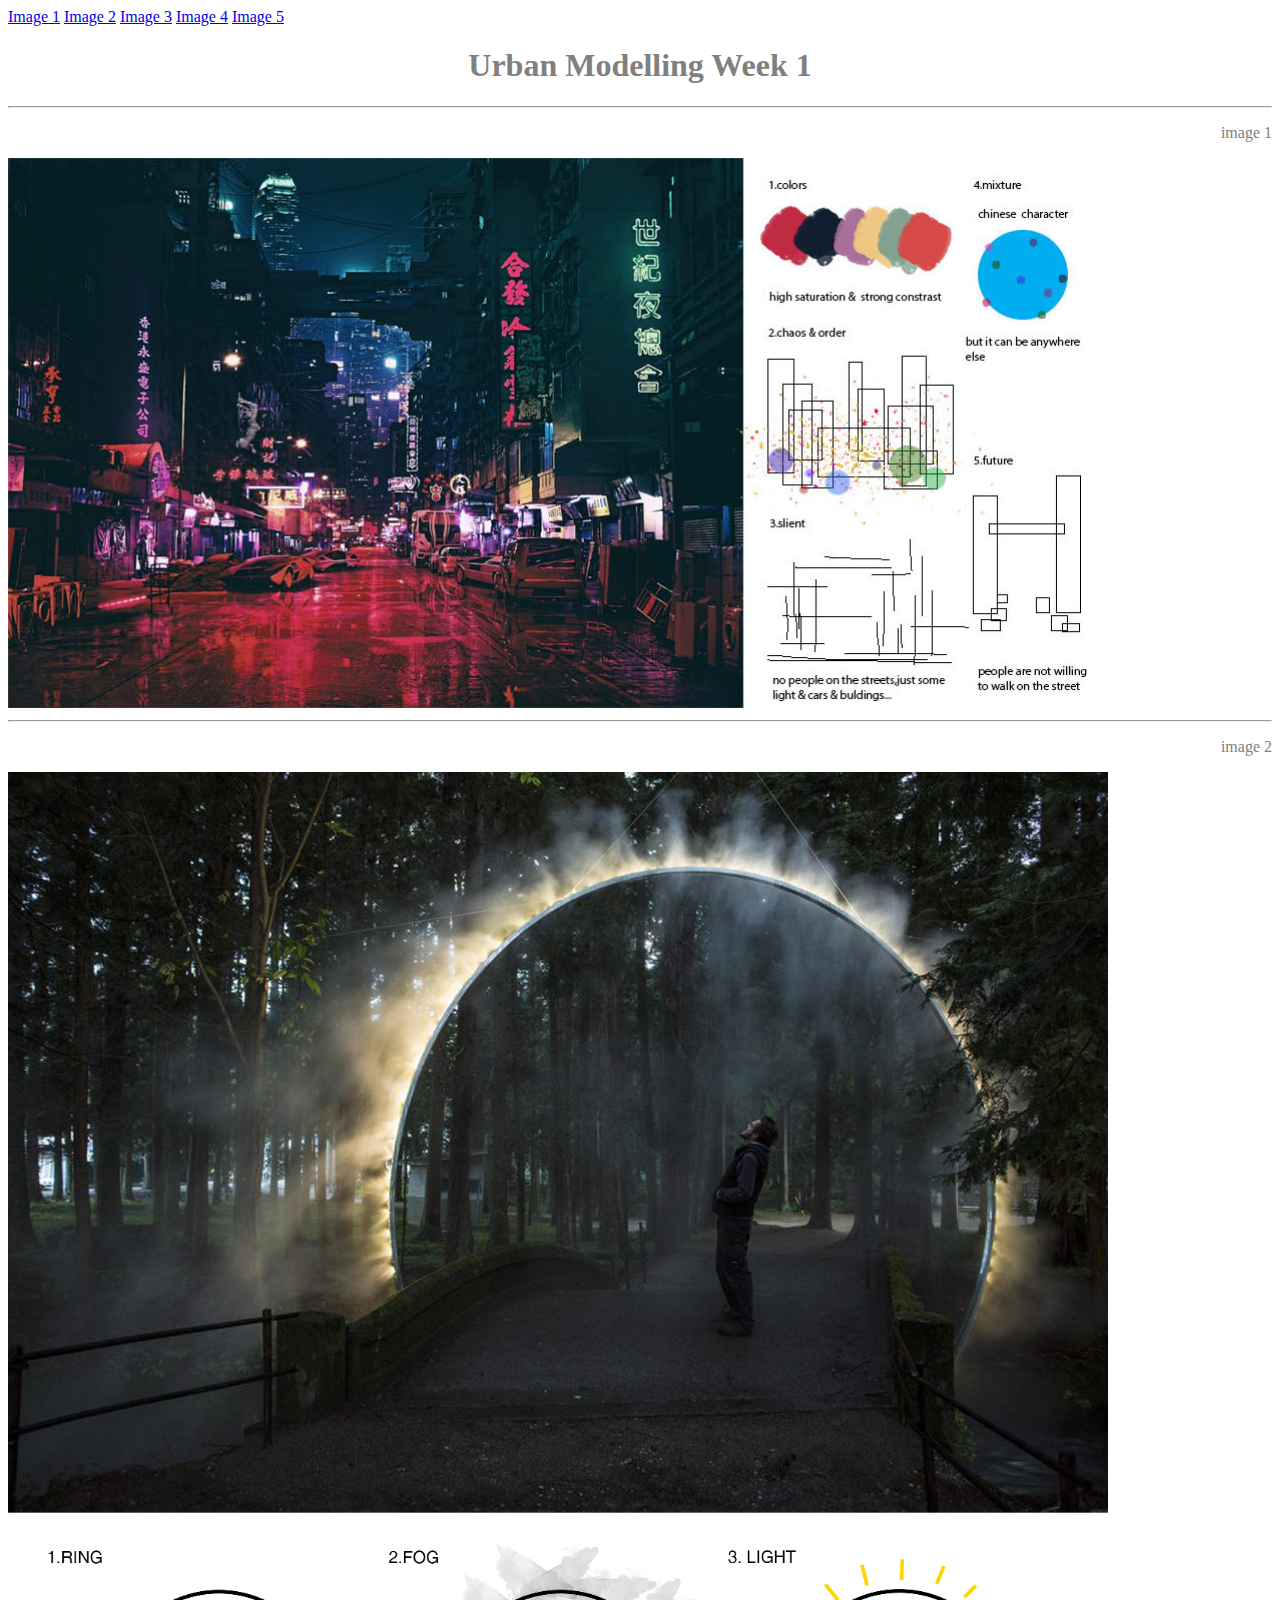
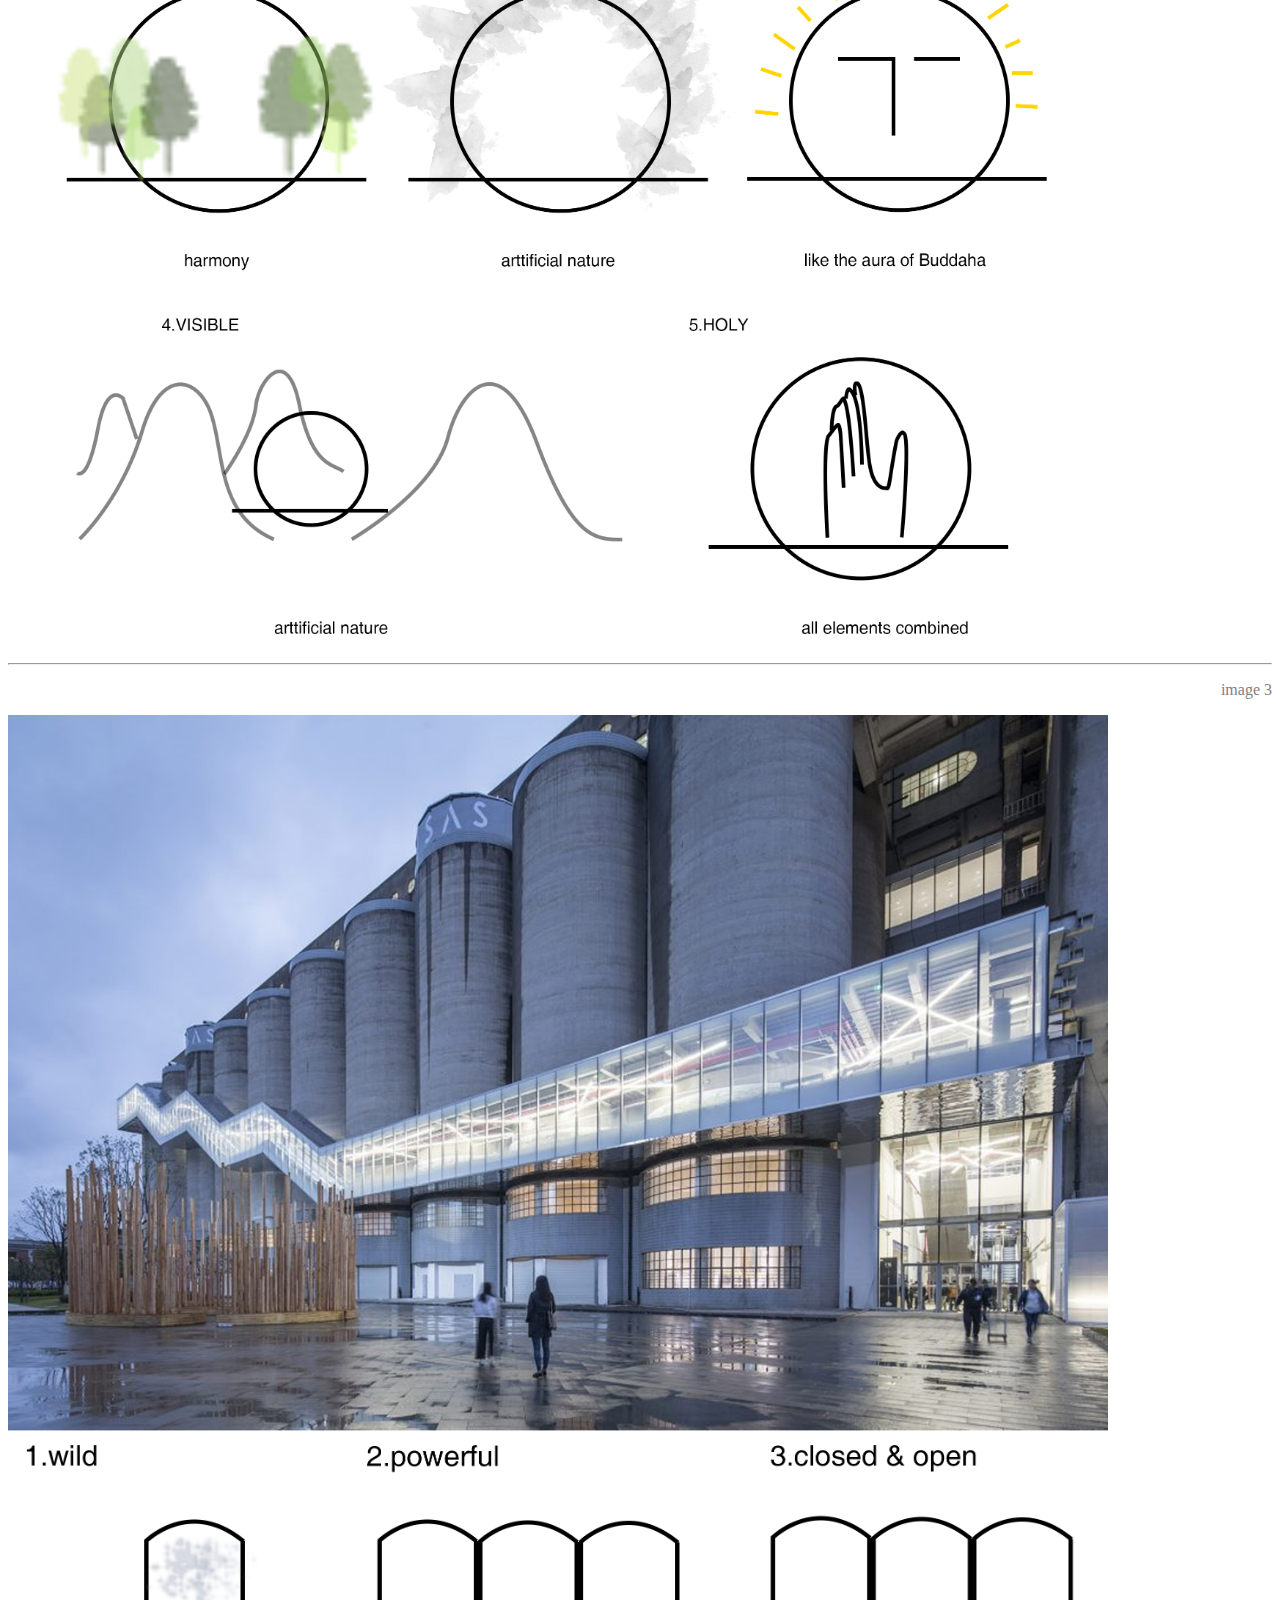
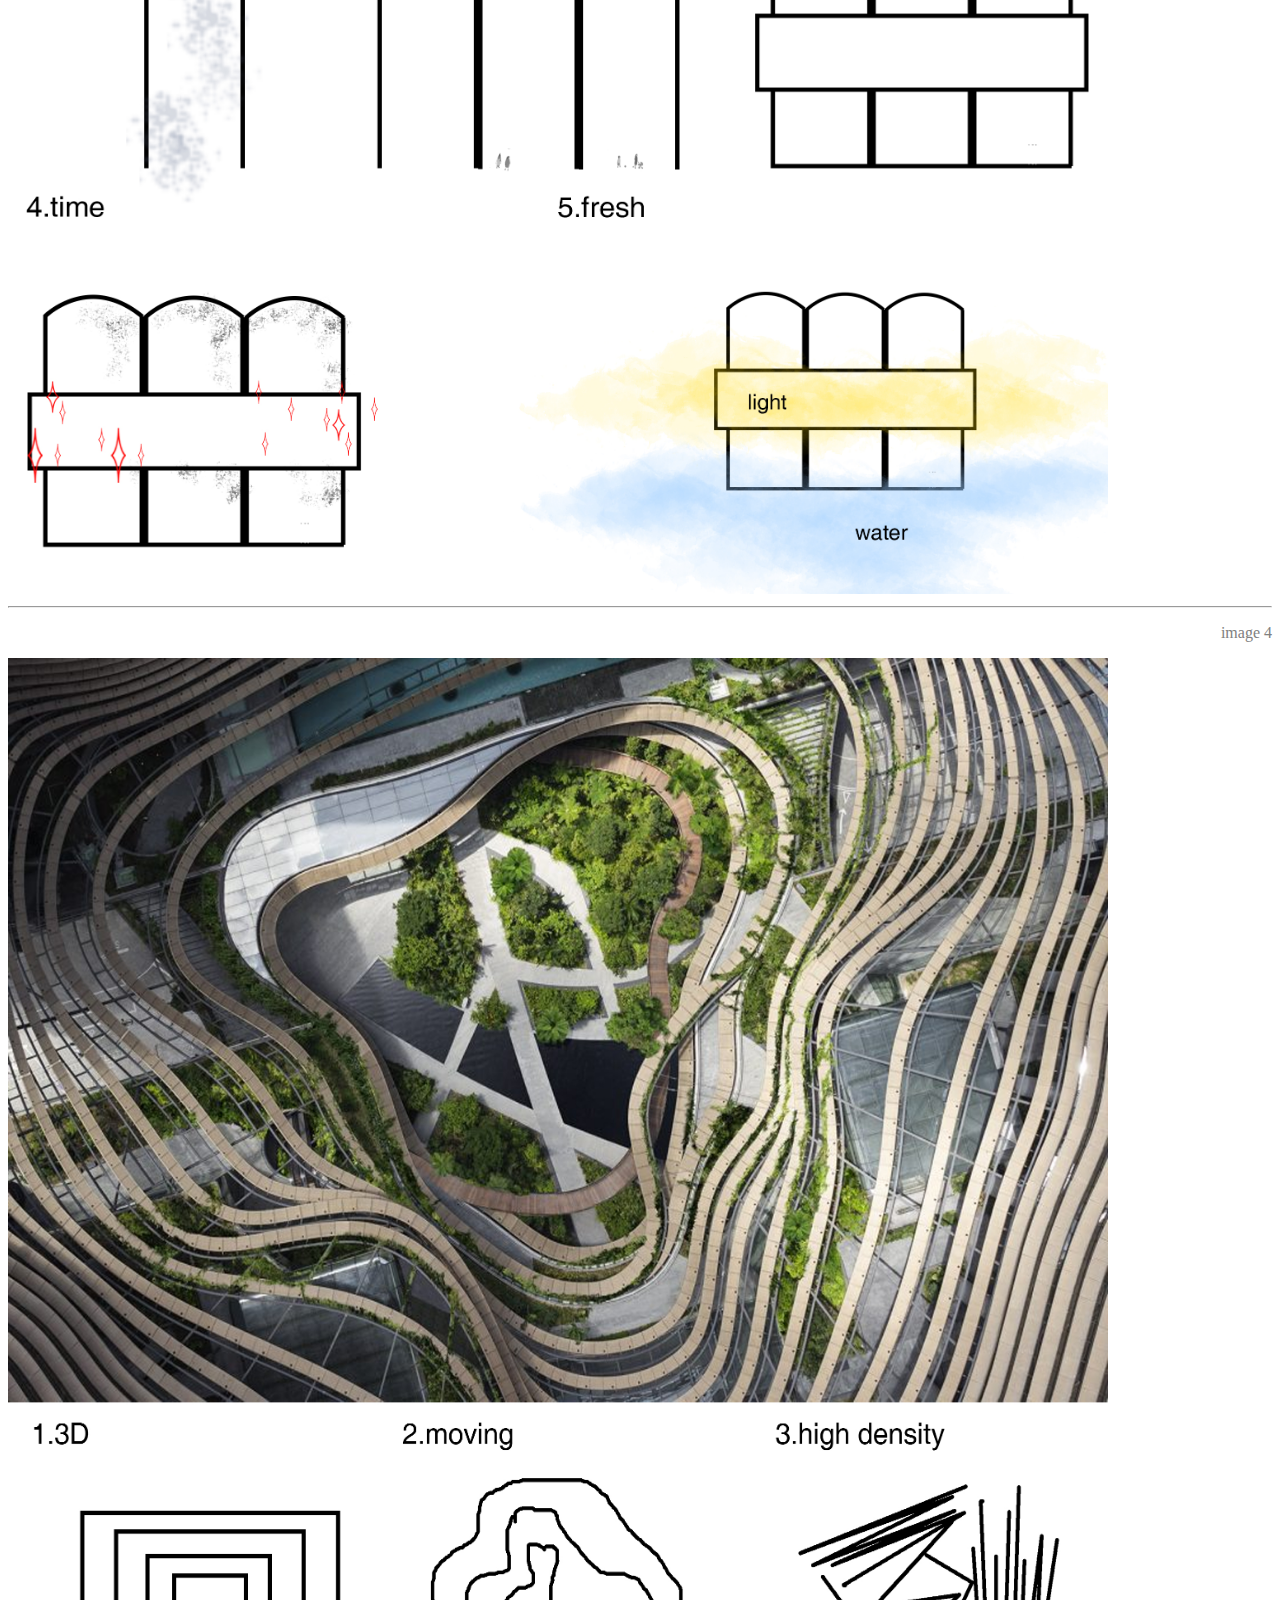
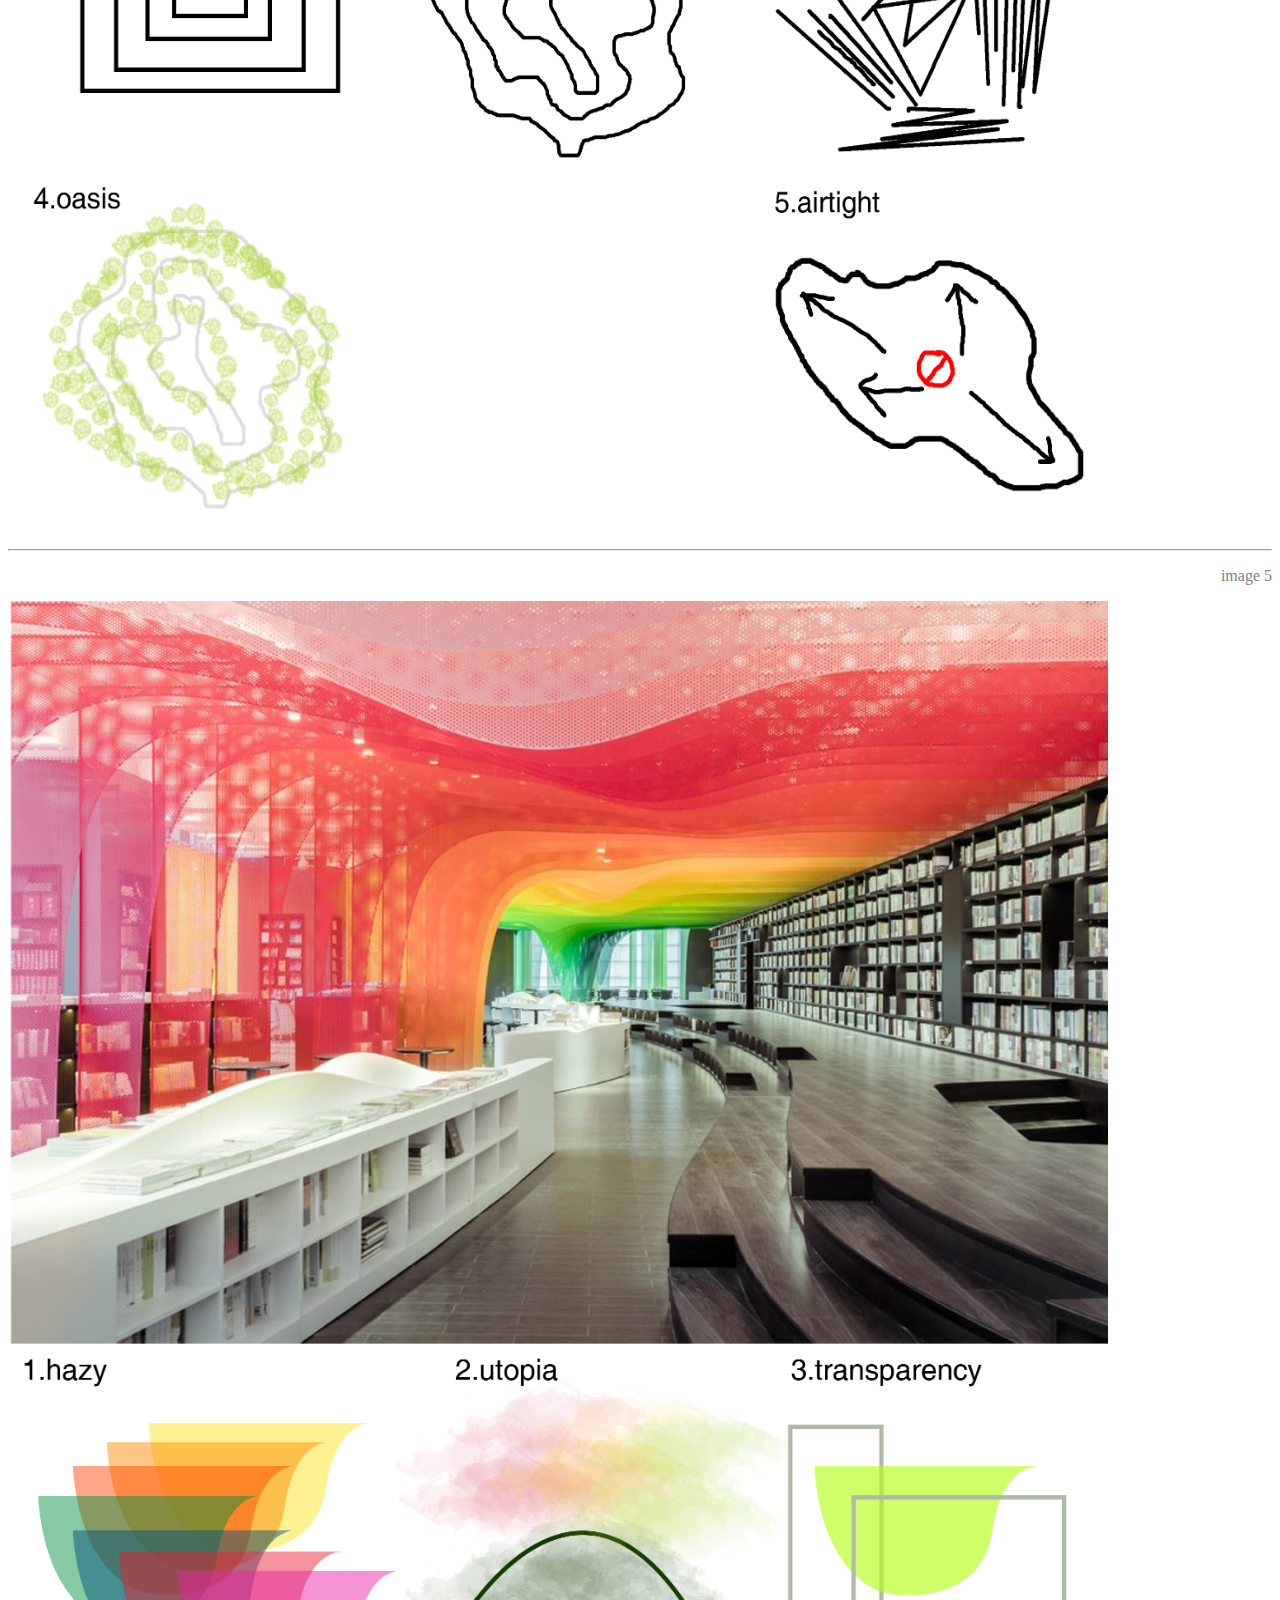
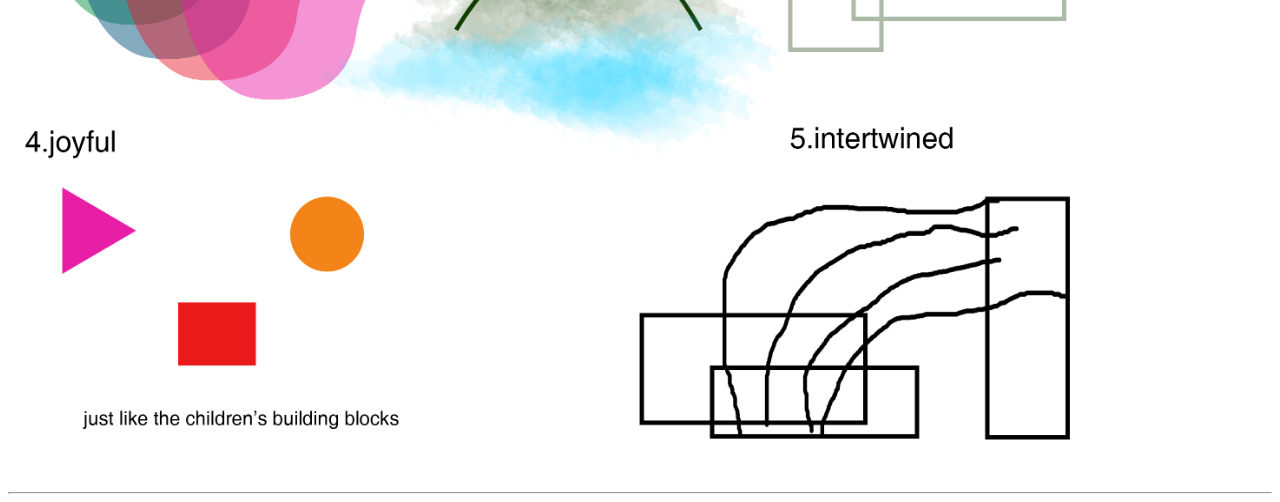
<file: index.html>
<!DOCTYPE html>
<html>
  
<head>
  <title>Welcome！</title>
  <link rel="stylesheet" type="text/css" href="style.css"/>
</head>
  
<body>
   <div class="topnav" id="myTopNav">
        <a href="index.html">Image 1</a> 
         <a href="page2.html">Image 2</a> 
         <a href="page3.html">Image 3</a> 
         <a href="page4.html">Image 4</a> 
         <a href="page5.html">Image 5</a> 
</div>
  
  <h1>Urban Modelling Week 1</h1>
  <hr />                                                       
  <p>image 1</p>
  <img src="image1.jpg" width="1100px" height="550px"/>
  <hr />                                                  
  <p>image 2</p>                                              
  <img src="image2.jpg" width="1100px" height="1479px"/>
  <hr />                                                  
  <p>image 3</p>                                              
  <img src="image3.jpg" width="1100px" height="1479px"/> 
  <hr />                                                  
  <p>image 4</p>                                              
  <img src="image4.jpg" width="1100px" height="1479px"/> 
  <hr />                                                  
  <p>image 5</p>                                              
  <img src="image5.jpg" width="1100px" height="1479px"/>                                               
  <hr />  
  </body>
</html>
</file>
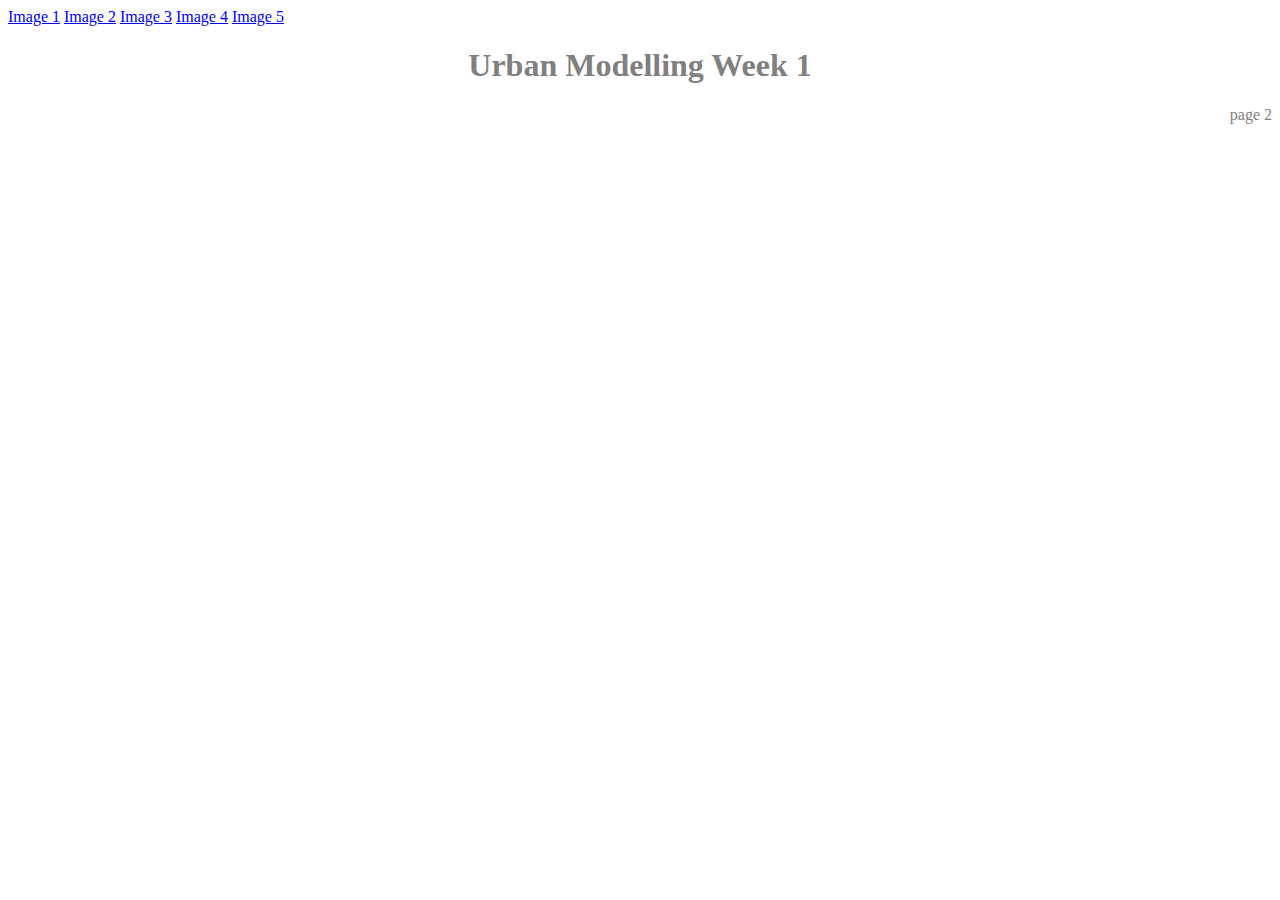
<file: page2.html>
<!DOCTYPE html>
<html>
  
<head>
  <title>Welcome！</title>
  <link rel="stylesheet" type="text/css" href="style.css"/>
</head>
  
<body>
   <div class="topnav" id="myTopNav">
        <a href="index.html">Image 1</a> 
         <a href="page2.html">Image 2</a> 
         <a href="page3.html">Image 3</a> 
         <a href="page4.html">Image 4</a> 
         <a href="page5.html">Image 5</a> 
</div>
  
  <h1>Urban Modelling Week 1</h1>
 <p> page 2 </p>                                                     
  
  </body>
</html>
</file>
<file: style.css>
body{
background:#ffffff;
}

h1{
text-align:center;
color:gray;
}
p{
text-align:right;
color:gray;
border-width:2px;
border-color:#CD5C5C;
}
</file>
